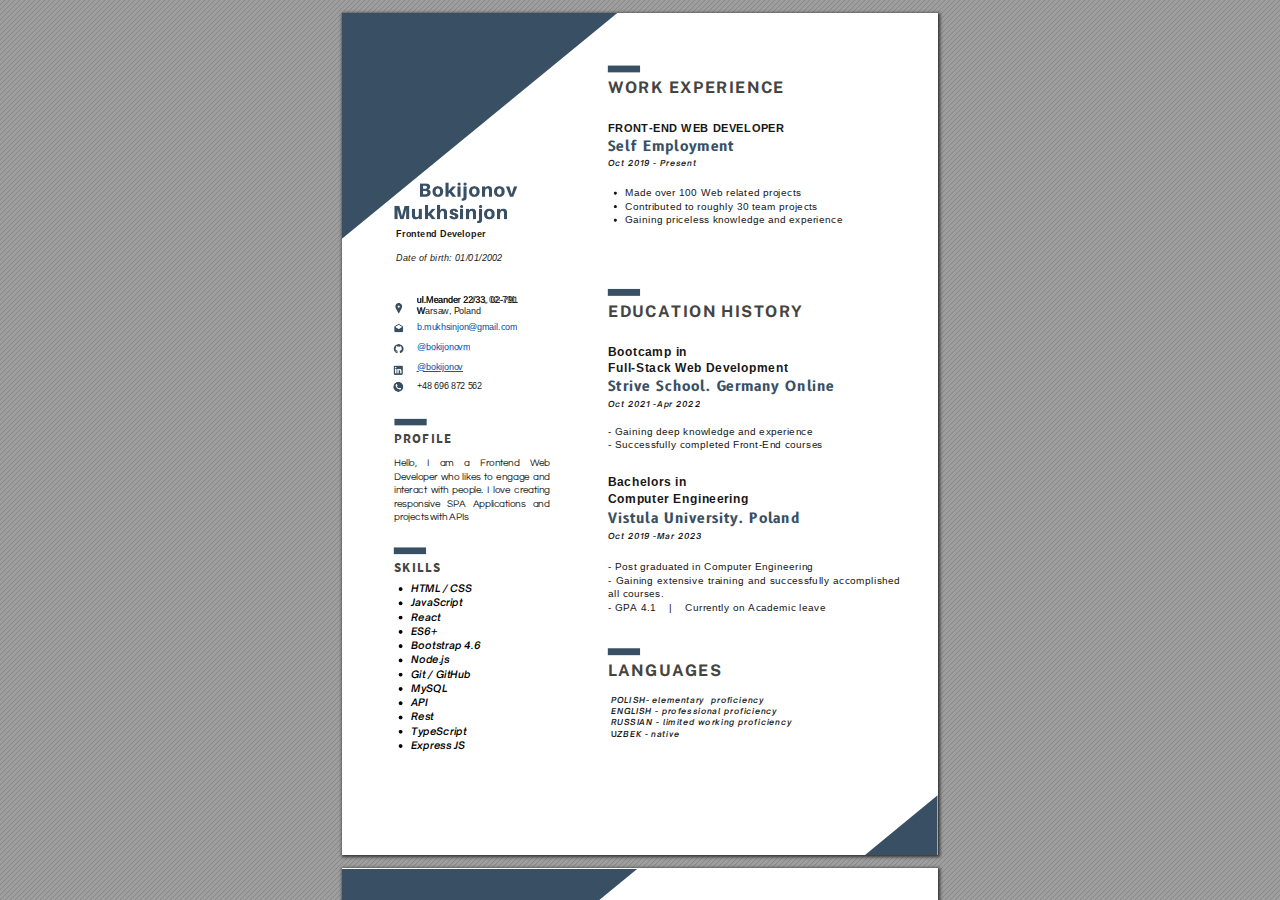
<file: resume.html>
<!DOCTYPE html>
<!-- Created by pdf2htmlEX (https://github.com/pdf2htmlEX/pdf2htmlEX) -->
<html xmlns="http://www.w3.org/1999/xhtml">
<head>
<meta charset="utf-8"/>
<meta name="generator" content="pdf2htmlEX"/>
<meta http-equiv="X-UA-Compatible" content="IE=edge,chrome=1"/>
<style type="text/css">
/*! 
 * Base CSS for pdf2htmlEX
 * Copyright 2012,2013 Lu Wang <coolwanglu@gmail.com> 
 * https://github.com/pdf2htmlEX/pdf2htmlEX/blob/master/share/LICENSE
 */#sidebar{position:absolute;top:0;left:0;bottom:0;width:250px;padding:0;margin:0;overflow:auto}#page-container{position:absolute;top:0;left:0;margin:0;padding:0;border:0}@media screen{#sidebar.opened+#page-container{left:250px}#page-container{bottom:0;right:0;overflow:auto}.loading-indicator{display:none}.loading-indicator.active{display:block;position:absolute;width:64px;height:64px;top:50%;left:50%;margin-top:-32px;margin-left:-32px}.loading-indicator img{position:absolute;top:0;left:0;bottom:0;right:0}}@media print{@page{margin:0}html{margin:0}body{margin:0;-webkit-print-color-adjust:exact}#sidebar{display:none}#page-container{width:auto;height:auto;overflow:visible;background-color:transparent}.d{display:none}}.pf{position:relative;background-color:white;overflow:hidden;margin:0;border:0}.pc{position:absolute;border:0;padding:0;margin:0;top:0;left:0;width:100%;height:100%;overflow:hidden;display:block;transform-origin:0 0;-ms-transform-origin:0 0;-webkit-transform-origin:0 0}.pc.opened{display:block}.bf{position:absolute;border:0;margin:0;top:0;bottom:0;width:100%;height:100%;-ms-user-select:none;-moz-user-select:none;-webkit-user-select:none;user-select:none}.bi{position:absolute;border:0;margin:0;-ms-user-select:none;-moz-user-select:none;-webkit-user-select:none;user-select:none}@media print{.pf{margin:0;box-shadow:none;page-break-after:always;page-break-inside:avoid}@-moz-document url-prefix(){.pf{overflow:visible;border:1px solid #fff}.pc{overflow:visible}}}.c{position:absolute;border:0;padding:0;margin:0;overflow:hidden;display:block}.t{position:absolute;white-space:pre;font-size:1px;transform-origin:0 100%;-ms-transform-origin:0 100%;-webkit-transform-origin:0 100%;unicode-bidi:bidi-override;-moz-font-feature-settings:"liga" 0}.t:after{content:''}.t:before{content:'';display:inline-block}.t span{position:relative;unicode-bidi:bidi-override}._{display:inline-block;color:transparent;z-index:-1}::selection{background:rgba(127,255,255,0.4)}::-moz-selection{background:rgba(127,255,255,0.4)}.pi{display:none}.d{position:absolute;transform-origin:0 100%;-ms-transform-origin:0 100%;-webkit-transform-origin:0 100%}.it{border:0;background-color:rgba(255,255,255,0.0)}.ir:hover{cursor:pointer}</style>
<style type="text/css">
/*! 
 * Fancy styles for pdf2htmlEX
 * Copyright 2012,2013 Lu Wang <coolwanglu@gmail.com> 
 * https://github.com/pdf2htmlEX/pdf2htmlEX/blob/master/share/LICENSE
 */@keyframes fadein{from{opacity:0}to{opacity:1}}@-webkit-keyframes fadein{from{opacity:0}to{opacity:1}}@keyframes swing{0{transform:rotate(0)}10%{transform:rotate(0)}90%{transform:rotate(720deg)}100%{transform:rotate(720deg)}}@-webkit-keyframes swing{0{-webkit-transform:rotate(0)}10%{-webkit-transform:rotate(0)}90%{-webkit-transform:rotate(720deg)}100%{-webkit-transform:rotate(720deg)}}@media screen{#sidebar{background-color:#2f3236;background-image:url("[data-uri]")}#outline{font-family:Georgia,Times,"Times New Roman",serif;font-size:13px;margin:2em 1em}#outline ul{padding:0}#outline li{list-style-type:none;margin:1em 0}#outline li>ul{margin-left:1em}#outline a,#outline a:visited,#outline a:hover,#outline a:active{line-height:1.2;color:#e8e8e8;text-overflow:ellipsis;white-space:nowrap;text-decoration:none;display:block;overflow:hidden;outline:0}#outline a:hover{color:#0cf}#page-container{background-color:#9e9e9e;background-image:url("[data-uri]");-webkit-transition:left 500ms;transition:left 500ms}.pf{margin:13px auto;box-shadow:1px 1px 3px 1px #333;border-collapse:separate}.pc.opened{-webkit-animation:fadein 100ms;animation:fadein 100ms}.loading-indicator.active{-webkit-animation:swing 1.5s ease-in-out .01s infinite alternate none;animation:swing 1.5s ease-in-out .01s infinite alternate none}.checked{background:no-repeat url([data-uri])}}</style>
<style type="text/css">
.ff0{font-family:sans-serif;visibility:hidden;}
@font-face{font-family:ff1;src:url('[data-uri]')format("woff");}.ff1{font-family:ff1;line-height:0.678000;font-style:normal;font-weight:normal;visibility:visible;}
@font-face{font-family:ff2;src:url('[data-uri]')format("woff");}.ff2{font-family:ff2;line-height:0.914000;font-style:normal;font-weight:normal;visibility:visible;}
.ff3{font-family:sans-serif;visibility:hidden;}
.ff4{font-family:sans-serif;visibility:hidden;}
@font-face{font-family:ff5;src:url('[data-uri]')format("woff");}.ff5{font-family:ff5;line-height:0.936523;font-style:normal;font-weight:normal;visibility:visible;}
@font-face{font-family:ff6;src:url('[data-uri]')format("woff");}.ff6{font-family:ff6;line-height:0.743000;font-style:normal;font-weight:normal;visibility:visible;}
@font-face{font-family:ff7;src:url('[data-uri]')format("woff");}.ff7{font-family:ff7;line-height:1.066000;font-style:normal;font-weight:normal;visibility:visible;}
@font-face{font-family:ff8;src:url('[data-uri]')format("woff");}.ff8{font-family:ff8;line-height:0.936523;font-style:normal;font-weight:normal;visibility:visible;}
@font-face{font-family:ff9;src:url('[data-uri]')format("woff");}.ff9{font-family:ff9;line-height:0.990000;font-style:normal;font-weight:normal;visibility:visible;}
@font-face{font-family:ffa;src:url('[data-uri]')format("woff");}.ffa{font-family:ffa;line-height:0.776000;font-style:normal;font-weight:normal;visibility:visible;}
@font-face{font-family:ffb;src:url('[data-uri]')format("woff");}.ffb{font-family:ffb;line-height:0.734375;font-style:normal;font-weight:normal;visibility:visible;}
.m0{transform:matrix(0.250000,0.000000,0.000000,0.250000,0,0);-ms-transform:matrix(0.250000,0.000000,0.000000,0.250000,0,0);-webkit-transform:matrix(0.250000,0.000000,0.000000,0.250000,0,0);}
.m1{transform:none;-ms-transform:none;-webkit-transform:none;}
.v0{vertical-align:0.000000px;}
.ls3{letter-spacing:0.000000px;}
.ls2{letter-spacing:1.774696px;}
.ls1{letter-spacing:2.402024px;}
.ls0{letter-spacing:2.814415px;}
.sc_{text-shadow:none;}
.sc0{text-shadow:-0.015em 0 transparent,0 0.015em transparent,0.015em 0 transparent,0 -0.015em  transparent;}
@media screen and (-webkit-min-device-pixel-ratio:0){
.sc_{-webkit-text-stroke:0px transparent;}
.sc0{-webkit-text-stroke:0.015em transparent;text-shadow:none;}
}
.ws5{word-spacing:-36.952418px;}
.ws3{word-spacing:-11.270254px;}
.ws4{word-spacing:-7.061777px;}
.ws1{word-spacing:0.000000px;}
.ws0{word-spacing:5.947231px;}
.ws2{word-spacing:5.950595px;}
._5{margin-left:-2.814412px;}
._0{margin-left:-1.084920px;}
._8{width:1.181027px;}
._6{width:2.814524px;}
._9{width:3.862896px;}
._2{width:4.932552px;}
._7{width:6.276135px;}
._3{width:7.337018px;}
._c{width:10.880211px;}
._a{width:17.545019px;}
._b{width:18.608055px;}
._4{width:20.948434px;}
._1{width:32.555993px;}
.fc5{color:transparent;}
.fc4{color:rgb(0,0,0);}
.fc3{color:rgb(0,74,173);}
.fc2{color:rgb(57,79,99);}
.fc1{color:rgb(23,22,22);}
.fc0{color:rgb(68,68,64);}
.fs7{font-size:32.026867px;}
.fs3{font-size:35.494009px;}
.fs1{font-size:40.023574px;}
.fs9{font-size:41.434759px;}
.fs6{font-size:44.016924px;}
.fs8{font-size:48.040300px;}
.fs0{font-size:50.922715px;}
.fs5{font-size:56.026999px;}
.fsc{font-size:60.020349px;}
.fs4{font-size:62.932789px;}
.fsb{font-size:64.043724px;}
.fs2{font-size:76.063806px;}
.fsa{font-size:112.084030px;}
.fsd{font-size:173.485529px;}
.y0{bottom:-0.500000px;}
.y39{bottom:0.000000px;}
.y30{bottom:106.261442px;}
.y35{bottom:118.841134px;}
.y2f{bottom:120.523406px;}
.y34{bottom:130.183982px;}
.y2e{bottom:134.785370px;}
.y33{bottom:141.526831px;}
.y2d{bottom:149.047334px;}
.y32{bottom:152.869680px;}
.y2c{bottom:163.309298px;}
.y47{bottom:171.359645px;}
.y2b{bottom:177.571262px;}
.y31{bottom:179.298841px;}
.y2a{bottom:191.833225px;}
.y29{bottom:206.095189px;}
.y46{bottom:211.893648px;}
.y28{bottom:220.357153px;}
.y45{bottom:232.160649px;}
.y27{bottom:234.619117px;}
.y1f{bottom:244.498421px;}
.y26{bottom:248.881081px;}
.y44{bottom:252.427650px;}
.y1e{bottom:258.009755px;}
.y25{bottom:263.143045px;}
.y1d{bottom:271.521089px;}
.y43{bottom:272.694652px;}
.y24{bottom:283.685539px;}
.y1c{bottom:285.032424px;}
.y42{bottom:292.961653px;}
.y23{bottom:316.156553px;}
.y22{bottom:332.612387px;}
.y6{bottom:334.569354px;}
.y5{bottom:348.080689px;}
.y21{bottom:352.884742px;}
.y4{bottom:361.592023px;}
.y20{bottom:369.398595px;}
.y3{bottom:375.103357px;}
.y41{bottom:377.560208px;}
.y2{bottom:388.614691px;}
.y17{bottom:407.206884px;}
.y1{bottom:412.014638px;}
.y16{bottom:420.718218px;}
.y1b{bottom:448.724421px;}
.y1a{bottom:464.148469px;}
.y38{bottom:466.494750px;}
.y40{bottom:476.348907px;}
.y19{bottom:483.414053px;}
.yc{bottom:485.128177px;}
.y3f{bottom:496.615908px;}
.y18{bottom:499.927906px;}
.yb{bottom:505.706184px;}
.y3e{bottom:516.882910px;}
.yd{bottom:525.770704px;}
.y15{bottom:538.517983px;}
.ya{bottom:541.333093px;}
.y9{bottom:552.424971px;}
.y3d{bottom:557.416912px;}
.y37{bottom:594.542622px;}
.y36{bottom:618.205294px;}
.y3c{bottom:623.247882px;}
.y12{bottom:632.193629px;}
.y8{bottom:635.950734px;}
.y11{bottom:645.704963px;}
.y7{bottom:658.469624px;}
.y10{bottom:659.216298px;}
.y3b{bottom:662.049889px;}
.y14{bottom:689.916998px;}
.y3a{bottom:695.077595px;}
.yf{bottom:704.665798px;}
.y13{bottom:723.306212px;}
.ye{bottom:762.215933px;}
.ha{height:24.820822px;}
.h5{height:25.719292px;}
.h3{height:28.336691px;}
.h8{height:29.001457px;}
.h9{height:31.895076px;}
.hc{height:32.111938px;}
.h2{height:33.914528px;}
.hb{height:34.810451px;}
.h10{height:42.494407px;}
.h7{height:45.718031px;}
.h6{height:46.129735px;}
.hf{height:60.841538px;}
.h4{height:72.260616px;}
.he{height:106.479828px;}
.h11{height:122.827754px;}
.hd{height:842.249920px;}
.h0{height:842.249979px;}
.h1{height:842.500000px;}
.w0{width:595.500000px;}
.w1{width:596.000000px;}
.x0{left:0.000000px;}
.x1{left:51.457282px;}
.x7{left:53.350102px;}
.xa{left:59.577538px;}
.x6{left:69.061894px;}
.x3{left:74.639762px;}
.x2{left:76.900500px;}
.x8{left:186.285417px;}
.xb{left:244.746138px;}
.x9{left:263.036540px;}
.x4{left:265.849501px;}
.x5{left:282.855955px;}
@media print{
.v0{vertical-align:0.000000pt;}
.ls3{letter-spacing:0.000000pt;}
.ls2{letter-spacing:2.366261pt;}
.ls1{letter-spacing:3.202699pt;}
.ls0{letter-spacing:3.752554pt;}
.ws5{word-spacing:-49.269890pt;}
.ws3{word-spacing:-15.027006pt;}
.ws4{word-spacing:-9.415703pt;}
.ws1{word-spacing:0.000000pt;}
.ws0{word-spacing:7.929641pt;}
.ws2{word-spacing:7.934127pt;}
._5{margin-left:-3.752549pt;}
._0{margin-left:-1.446560pt;}
._8{width:1.574703pt;}
._6{width:3.752699pt;}
._9{width:5.150528pt;}
._2{width:6.576736pt;}
._7{width:8.368180pt;}
._3{width:9.782690pt;}
._c{width:14.506948pt;}
._a{width:23.393358pt;}
._b{width:24.810740pt;}
._4{width:27.931246pt;}
._1{width:43.407991pt;}
.fs7{font-size:42.702489pt;}
.fs3{font-size:47.325345pt;}
.fs1{font-size:53.364766pt;}
.fs9{font-size:55.246345pt;}
.fs6{font-size:58.689232pt;}
.fs8{font-size:64.053733pt;}
.fs0{font-size:67.896953pt;}
.fs5{font-size:74.702666pt;}
.fsc{font-size:80.027132pt;}
.fs4{font-size:83.910386pt;}
.fsb{font-size:85.391632pt;}
.fs2{font-size:101.418409pt;}
.fsa{font-size:149.445373pt;}
.fsd{font-size:231.314038pt;}
.y0{bottom:-0.666667pt;}
.y39{bottom:0.000000pt;}
.y30{bottom:141.681923pt;}
.y35{bottom:158.454845pt;}
.y2f{bottom:160.697874pt;}
.y34{bottom:173.578643pt;}
.y2e{bottom:179.713826pt;}
.y33{bottom:188.702442pt;}
.y2d{bottom:198.729778pt;}
.y32{bottom:203.826240pt;}
.y2c{bottom:217.745730pt;}
.y47{bottom:228.479526pt;}
.y2b{bottom:236.761682pt;}
.y31{bottom:239.065121pt;}
.y2a{bottom:255.777634pt;}
.y29{bottom:274.793586pt;}
.y46{bottom:282.524863pt;}
.y28{bottom:293.809538pt;}
.y45{bottom:309.547532pt;}
.y27{bottom:312.825490pt;}
.y1f{bottom:325.997895pt;}
.y26{bottom:331.841442pt;}
.y44{bottom:336.570200pt;}
.y1e{bottom:344.013007pt;}
.y25{bottom:350.857394pt;}
.y1d{bottom:362.028119pt;}
.y43{bottom:363.592869pt;}
.y24{bottom:378.247386pt;}
.y1c{bottom:380.043232pt;}
.y42{bottom:390.615537pt;}
.y23{bottom:421.542071pt;}
.y22{bottom:443.483183pt;}
.y6{bottom:446.092472pt;}
.y5{bottom:464.107585pt;}
.y21{bottom:470.512989pt;}
.y4{bottom:482.122697pt;}
.y20{bottom:492.531460pt;}
.y3{bottom:500.137809pt;}
.y41{bottom:503.413611pt;}
.y2{bottom:518.152922pt;}
.y17{bottom:542.942512pt;}
.y1{bottom:549.352850pt;}
.y16{bottom:560.957624pt;}
.y1b{bottom:598.299228pt;}
.y1a{bottom:618.864626pt;}
.y38{bottom:621.993000pt;}
.y40{bottom:635.131876pt;}
.y19{bottom:644.552070pt;}
.yc{bottom:646.837569pt;}
.y3f{bottom:662.154544pt;}
.y18{bottom:666.570541pt;}
.yb{bottom:674.274912pt;}
.y3e{bottom:689.177213pt;}
.yd{bottom:701.027605pt;}
.y15{bottom:718.023978pt;}
.ya{bottom:721.777457pt;}
.y9{bottom:736.566628pt;}
.y3d{bottom:743.222550pt;}
.y37{bottom:792.723495pt;}
.y36{bottom:824.273726pt;}
.y3c{bottom:830.997175pt;}
.y12{bottom:842.924839pt;}
.y8{bottom:847.934312pt;}
.y11{bottom:860.939951pt;}
.y7{bottom:877.959499pt;}
.y10{bottom:878.955064pt;}
.y3b{bottom:882.733185pt;}
.y14{bottom:919.889330pt;}
.y3a{bottom:926.770126pt;}
.yf{bottom:939.554398pt;}
.y13{bottom:964.408283pt;}
.ye{bottom:1016.287911pt;}
.ha{height:33.094429pt;}
.h5{height:34.292389pt;}
.h3{height:37.782254pt;}
.h8{height:38.668610pt;}
.h9{height:42.526768pt;}
.hc{height:42.815918pt;}
.h2{height:45.219371pt;}
.hb{height:46.413935pt;}
.h10{height:56.659210pt;}
.h7{height:60.957375pt;}
.h6{height:61.506313pt;}
.hf{height:81.122051pt;}
.h4{height:96.347488pt;}
.he{height:141.973105pt;}
.h11{height:163.770339pt;}
.hd{height:1122.999893pt;}
.h0{height:1122.999972pt;}
.h1{height:1123.333333pt;}
.w0{width:794.000000pt;}
.w1{width:794.666667pt;}
.x0{left:0.000000pt;}
.x1{left:68.609709pt;}
.x7{left:71.133469pt;}
.xa{left:79.436717pt;}
.x6{left:92.082525pt;}
.x3{left:99.519682pt;}
.x2{left:102.534000pt;}
.x8{left:248.380556pt;}
.xb{left:326.328184pt;}
.x9{left:350.715387pt;}
.x4{left:354.466001pt;}
.x5{left:377.141273pt;}
}
</style>
<script>
/*
 Copyright 2012 Mozilla Foundation 
 Copyright 2013 Lu Wang <coolwanglu@gmail.com>
 Apachine License Version 2.0 
*/
(function(){function b(a,b,e,f){var c=(a.className||"").split(/\s+/g);""===c[0]&&c.shift();var d=c.indexOf(b);0>d&&e&&c.push(b);0<=d&&f&&c.splice(d,1);a.className=c.join(" ");return 0<=d}if(!("classList"in document.createElement("div"))){var e={add:function(a){b(this.element,a,!0,!1)},contains:function(a){return b(this.element,a,!1,!1)},remove:function(a){b(this.element,a,!1,!0)},toggle:function(a){b(this.element,a,!0,!0)}};Object.defineProperty(HTMLElement.prototype,"classList",{get:function(){if(this._classList)return this._classList;
var a=Object.create(e,{element:{value:this,writable:!1,enumerable:!0}});Object.defineProperty(this,"_classList",{value:a,writable:!1,enumerable:!1});return a},enumerable:!0})}})();
</script>
<script>
(function(){/*
 pdf2htmlEX.js: Core UI functions for pdf2htmlEX 
 Copyright 2012,2013 Lu Wang <coolwanglu@gmail.com> and other contributors 
 https://github.com/pdf2htmlEX/pdf2htmlEX/blob/master/share/LICENSE 
*/
var pdf2htmlEX=window.pdf2htmlEX=window.pdf2htmlEX||{},CSS_CLASS_NAMES={page_frame:"pf",page_content_box:"pc",page_data:"pi",background_image:"bi",link:"l",input_radio:"ir",__dummy__:"no comma"},DEFAULT_CONFIG={container_id:"page-container",sidebar_id:"sidebar",outline_id:"outline",loading_indicator_cls:"loading-indicator",preload_pages:3,render_timeout:100,scale_step:0.9,key_handler:!0,hashchange_handler:!0,view_history_handler:!0,__dummy__:"no comma"},EPS=1E-6;
function invert(a){var b=a[0]*a[3]-a[1]*a[2];return[a[3]/b,-a[1]/b,-a[2]/b,a[0]/b,(a[2]*a[5]-a[3]*a[4])/b,(a[1]*a[4]-a[0]*a[5])/b]}function transform(a,b){return[a[0]*b[0]+a[2]*b[1]+a[4],a[1]*b[0]+a[3]*b[1]+a[5]]}function get_page_number(a){return parseInt(a.getAttribute("data-page-no"),16)}function disable_dragstart(a){for(var b=0,c=a.length;b<c;++b)a[b].addEventListener("dragstart",function(){return!1},!1)}
function clone_and_extend_objs(a){for(var b={},c=0,e=arguments.length;c<e;++c){var h=arguments[c],d;for(d in h)h.hasOwnProperty(d)&&(b[d]=h[d])}return b}
function Page(a){if(a){this.shown=this.loaded=!1;this.page=a;this.num=get_page_number(a);this.original_height=a.clientHeight;this.original_width=a.clientWidth;var b=a.getElementsByClassName(CSS_CLASS_NAMES.page_content_box)[0];b&&(this.content_box=b,this.original_scale=this.cur_scale=this.original_height/b.clientHeight,this.page_data=JSON.parse(a.getElementsByClassName(CSS_CLASS_NAMES.page_data)[0].getAttribute("data-data")),this.ctm=this.page_data.ctm,this.ictm=invert(this.ctm),this.loaded=!0)}}
Page.prototype={hide:function(){this.loaded&&this.shown&&(this.content_box.classList.remove("opened"),this.shown=!1)},show:function(){this.loaded&&!this.shown&&(this.content_box.classList.add("opened"),this.shown=!0)},rescale:function(a){this.cur_scale=0===a?this.original_scale:a;this.loaded&&(a=this.content_box.style,a.msTransform=a.webkitTransform=a.transform="scale("+this.cur_scale.toFixed(3)+")");a=this.page.style;a.height=this.original_height*this.cur_scale+"px";a.width=this.original_width*this.cur_scale+
"px"},view_position:function(){var a=this.page,b=a.parentNode;return[b.scrollLeft-a.offsetLeft-a.clientLeft,b.scrollTop-a.offsetTop-a.clientTop]},height:function(){return this.page.clientHeight},width:function(){return this.page.clientWidth}};function Viewer(a){this.config=clone_and_extend_objs(DEFAULT_CONFIG,0<arguments.length?a:{});this.pages_loading=[];this.init_before_loading_content();var b=this;document.addEventListener("DOMContentLoaded",function(){b.init_after_loading_content()},!1)}
Viewer.prototype={scale:1,cur_page_idx:0,first_page_idx:0,init_before_loading_content:function(){this.pre_hide_pages()},initialize_radio_button:function(){for(var a=document.getElementsByClassName(CSS_CLASS_NAMES.input_radio),b=0;b<a.length;b++)a[b].addEventListener("click",function(){this.classList.toggle("checked")})},init_after_loading_content:function(){this.sidebar=document.getElementById(this.config.sidebar_id);this.outline=document.getElementById(this.config.outline_id);this.container=document.getElementById(this.config.container_id);
this.loading_indicator=document.getElementsByClassName(this.config.loading_indicator_cls)[0];for(var a=!0,b=this.outline.childNodes,c=0,e=b.length;c<e;++c)if("ul"===b[c].nodeName.toLowerCase()){a=!1;break}a||this.sidebar.classList.add("opened");this.find_pages();if(0!=this.pages.length){disable_dragstart(document.getElementsByClassName(CSS_CLASS_NAMES.background_image));this.config.key_handler&&this.register_key_handler();var h=this;this.config.hashchange_handler&&window.addEventListener("hashchange",
function(a){h.navigate_to_dest(document.location.hash.substring(1))},!1);this.config.view_history_handler&&window.addEventListener("popstate",function(a){a.state&&h.navigate_to_dest(a.state)},!1);this.container.addEventListener("scroll",function(){h.update_page_idx();h.schedule_render(!0)},!1);[this.container,this.outline].forEach(function(a){a.addEventListener("click",h.link_handler.bind(h),!1)});this.initialize_radio_button();this.render()}},find_pages:function(){for(var a=[],b={},c=this.container.childNodes,
e=0,h=c.length;e<h;++e){var d=c[e];d.nodeType===Node.ELEMENT_NODE&&d.classList.contains(CSS_CLASS_NAMES.page_frame)&&(d=new Page(d),a.push(d),b[d.num]=a.length-1)}this.pages=a;this.page_map=b},load_page:function(a,b,c){var e=this.pages;if(!(a>=e.length||(e=e[a],e.loaded||this.pages_loading[a]))){var e=e.page,h=e.getAttribute("data-page-url");if(h){this.pages_loading[a]=!0;var d=e.getElementsByClassName(this.config.loading_indicator_cls)[0];"undefined"===typeof d&&(d=this.loading_indicator.cloneNode(!0),
d.classList.add("active"),e.appendChild(d));var f=this,g=new XMLHttpRequest;g.open("GET",h,!0);g.onload=function(){if(200===g.status||0===g.status){var b=document.createElement("div");b.innerHTML=g.responseText;for(var d=null,b=b.childNodes,e=0,h=b.length;e<h;++e){var p=b[e];if(p.nodeType===Node.ELEMENT_NODE&&p.classList.contains(CSS_CLASS_NAMES.page_frame)){d=p;break}}b=f.pages[a];f.container.replaceChild(d,b.page);b=new Page(d);f.pages[a]=b;b.hide();b.rescale(f.scale);disable_dragstart(d.getElementsByClassName(CSS_CLASS_NAMES.background_image));
f.schedule_render(!1);c&&c(b)}delete f.pages_loading[a]};g.send(null)}void 0===b&&(b=this.config.preload_pages);0<--b&&(f=this,setTimeout(function(){f.load_page(a+1,b)},0))}},pre_hide_pages:function(){var a="@media screen{."+CSS_CLASS_NAMES.page_content_box+"{display:none;}}",b=document.createElement("style");b.styleSheet?b.styleSheet.cssText=a:b.appendChild(document.createTextNode(a));document.head.appendChild(b)},render:function(){for(var a=this.container,b=a.scrollTop,c=a.clientHeight,a=b-c,b=
b+c+c,c=this.pages,e=0,h=c.length;e<h;++e){var d=c[e],f=d.page,g=f.offsetTop+f.clientTop,f=g+f.clientHeight;g<=b&&f>=a?d.loaded?d.show():this.load_page(e):d.hide()}},update_page_idx:function(){var a=this.pages,b=a.length;if(!(2>b)){for(var c=this.container,e=c.scrollTop,c=e+c.clientHeight,h=-1,d=b,f=d-h;1<f;){var g=h+Math.floor(f/2),f=a[g].page;f.offsetTop+f.clientTop+f.clientHeight>=e?d=g:h=g;f=d-h}this.first_page_idx=d;for(var g=h=this.cur_page_idx,k=0;d<b;++d){var f=a[d].page,l=f.offsetTop+f.clientTop,
f=f.clientHeight;if(l>c)break;f=(Math.min(c,l+f)-Math.max(e,l))/f;if(d===h&&Math.abs(f-1)<=EPS){g=h;break}f>k&&(k=f,g=d)}this.cur_page_idx=g}},schedule_render:function(a){if(void 0!==this.render_timer){if(!a)return;clearTimeout(this.render_timer)}var b=this;this.render_timer=setTimeout(function(){delete b.render_timer;b.render()},this.config.render_timeout)},register_key_handler:function(){var a=this;window.addEventListener("DOMMouseScroll",function(b){if(b.ctrlKey){b.preventDefault();var c=a.container,
e=c.getBoundingClientRect(),c=[b.clientX-e.left-c.clientLeft,b.clientY-e.top-c.clientTop];a.rescale(Math.pow(a.config.scale_step,b.detail),!0,c)}},!1);window.addEventListener("keydown",function(b){var c=!1,e=b.ctrlKey||b.metaKey,h=b.altKey;switch(b.keyCode){case 61:case 107:case 187:e&&(a.rescale(1/a.config.scale_step,!0),c=!0);break;case 173:case 109:case 189:e&&(a.rescale(a.config.scale_step,!0),c=!0);break;case 48:e&&(a.rescale(0,!1),c=!0);break;case 33:h?a.scroll_to(a.cur_page_idx-1):a.container.scrollTop-=
a.container.clientHeight;c=!0;break;case 34:h?a.scroll_to(a.cur_page_idx+1):a.container.scrollTop+=a.container.clientHeight;c=!0;break;case 35:a.container.scrollTop=a.container.scrollHeight;c=!0;break;case 36:a.container.scrollTop=0,c=!0}c&&b.preventDefault()},!1)},rescale:function(a,b,c){var e=this.scale;this.scale=a=0===a?1:b?e*a:a;c||(c=[0,0]);b=this.container;c[0]+=b.scrollLeft;c[1]+=b.scrollTop;for(var h=this.pages,d=h.length,f=this.first_page_idx;f<d;++f){var g=h[f].page;if(g.offsetTop+g.clientTop>=
c[1])break}g=f-1;0>g&&(g=0);var g=h[g].page,k=g.clientWidth,f=g.clientHeight,l=g.offsetLeft+g.clientLeft,m=c[0]-l;0>m?m=0:m>k&&(m=k);k=g.offsetTop+g.clientTop;c=c[1]-k;0>c?c=0:c>f&&(c=f);for(f=0;f<d;++f)h[f].rescale(a);b.scrollLeft+=m/e*a+g.offsetLeft+g.clientLeft-m-l;b.scrollTop+=c/e*a+g.offsetTop+g.clientTop-c-k;this.schedule_render(!0)},fit_width:function(){var a=this.cur_page_idx;this.rescale(this.container.clientWidth/this.pages[a].width(),!0);this.scroll_to(a)},fit_height:function(){var a=this.cur_page_idx;
this.rescale(this.container.clientHeight/this.pages[a].height(),!0);this.scroll_to(a)},get_containing_page:function(a){for(;a;){if(a.nodeType===Node.ELEMENT_NODE&&a.classList.contains(CSS_CLASS_NAMES.page_frame)){a=get_page_number(a);var b=this.page_map;return a in b?this.pages[b[a]]:null}a=a.parentNode}return null},link_handler:function(a){var b=a.target,c=b.getAttribute("data-dest-detail");if(c){if(this.config.view_history_handler)try{var e=this.get_current_view_hash();window.history.replaceState(e,
"","#"+e);window.history.pushState(c,"","#"+c)}catch(h){}this.navigate_to_dest(c,this.get_containing_page(b));a.preventDefault()}},navigate_to_dest:function(a,b){try{var c=JSON.parse(a)}catch(e){return}if(c instanceof Array){var h=c[0],d=this.page_map;if(h in d){for(var f=d[h],h=this.pages[f],d=2,g=c.length;d<g;++d){var k=c[d];if(null!==k&&"number"!==typeof k)return}for(;6>c.length;)c.push(null);var g=b||this.pages[this.cur_page_idx],d=g.view_position(),d=transform(g.ictm,[d[0],g.height()-d[1]]),
g=this.scale,l=[0,0],m=!0,k=!1,n=this.scale;switch(c[1]){case "XYZ":l=[null===c[2]?d[0]:c[2]*n,null===c[3]?d[1]:c[3]*n];g=c[4];if(null===g||0===g)g=this.scale;k=!0;break;case "Fit":case "FitB":l=[0,0];k=!0;break;case "FitH":case "FitBH":l=[0,null===c[2]?d[1]:c[2]*n];k=!0;break;case "FitV":case "FitBV":l=[null===c[2]?d[0]:c[2]*n,0];k=!0;break;case "FitR":l=[c[2]*n,c[5]*n],m=!1,k=!0}if(k){this.rescale(g,!1);var p=this,c=function(a){l=transform(a.ctm,l);m&&(l[1]=a.height()-l[1]);p.scroll_to(f,l)};h.loaded?
c(h):(this.load_page(f,void 0,c),this.scroll_to(f))}}}},scroll_to:function(a,b){var c=this.pages;if(!(0>a||a>=c.length)){c=c[a].view_position();void 0===b&&(b=[0,0]);var e=this.container;e.scrollLeft+=b[0]-c[0];e.scrollTop+=b[1]-c[1]}},get_current_view_hash:function(){var a=[],b=this.pages[this.cur_page_idx];a.push(b.num);a.push("XYZ");var c=b.view_position(),c=transform(b.ictm,[c[0],b.height()-c[1]]);a.push(c[0]/this.scale);a.push(c[1]/this.scale);a.push(this.scale);return JSON.stringify(a)}};
pdf2htmlEX.Viewer=Viewer;})();
</script>
<script>
try{
pdf2htmlEX.defaultViewer = new pdf2htmlEX.Viewer({});
}catch(e){}
</script>
<title></title>
</head>
<body>
<div id="sidebar">
<div id="outline">
</div>
</div>
<div id="page-container">
<div id="pf1" class="pf w0 h0" data-page-no="1"><div class="pc pc1 w0 h0"><img class="bi x0 y0 w1 h1" alt="" src="[data-uri]"/><div class="t m0 x1 h2 y1 ff1 fs0 fc0 sc0 ls3 ws0">P<span class="_"> </span>R<span class="_"> </span>O<span class="_"> </span>F<span class="_"> </span>I<span class="_"> </span>L<span class="_"> </span>E</div><div class="t m0 x1 h3 y2 ff2 fs1 fc1 sc0 ls3 ws1">H<span class="_ _0"></span>e<span class="_ _0"></span>l<span class="_ _0"></span>l<span class="_ _0"></span>o<span class="_ _0"></span>,<span class="_ _0"></span> <span class="_ _1"> </span>I<span class="_ _0"></span> <span class="_ _1"> </span>a<span class="_ _0"></span>m<span class="_ _0"></span> <span class="_ _1"> </span>a<span class="_ _0"></span> <span class="_ _1"> </span>F<span class="_ _0"></span>r<span class="_ _0"></span>o<span class="_ _0"></span>n<span class="_ _0"></span>t<span class="_ _0"></span>e<span class="_ _0"></span>n<span class="_ _0"></span>d<span class="_ _0"></span> <span class="_ _1"> </span>W<span class="_ _0"></span>e<span class="_ _0"></span>b</div><div class="t m0 x1 h3 y3 ff2 fs1 fc1 sc0 ls3 ws1">D<span class="_ _0"></span>e<span class="_ _0"></span>v<span class="_ _0"></span>e<span class="_ _0"></span>l<span class="_ _0"></span>o<span class="_ _0"></span>p<span class="_ _0"></span>e<span class="_ _0"></span>r<span class="_ _0"></span> <span class="_ _2"> </span>w<span class="_ _0"></span>h<span class="_ _0"></span>o<span class="_ _0"></span> <span class="_ _2"> </span>l<span class="_ _0"></span>i<span class="_ _0"></span>k<span class="_ _0"></span>e<span class="_ _0"></span>s<span class="_ _0"></span> <span class="_ _2"> </span>to<span class="_ _0"></span> <span class="_ _2"> </span>en<span class="_ _0"></span>g<span class="_ _0"></span>a<span class="_ _0"></span>g<span class="_ _0"></span>e<span class="_ _0"></span> <span class="_ _2"> </span>an<span class="_ _0"></span>d</div><div class="t m0 x1 h3 y4 ff2 fs1 fc1 sc0 ls3 ws1">i<span class="_ _0"></span>n<span class="_ _0"></span>t<span class="_ _0"></span>e<span class="_ _0"></span>r<span class="_ _0"></span>a<span class="_ _0"></span>c<span class="_ _0"></span>t<span class="_ _0"></span> <span class="_ _3"> </span>w<span class="_ _0"></span>i<span class="_ _0"></span>t<span class="_ _0"></span>h<span class="_ _0"></span> <span class="_ _3"> </span>p<span class="_ _0"></span>e<span class="_ _0"></span>o<span class="_ _0"></span>p<span class="_ _0"></span>l<span class="_ _0"></span>e<span class="_ _0"></span>.<span class="_ _0"></span> <span class="_ _3"> </span>I<span class="_ _0"></span> <span class="_ _3"> </span>l<span class="_ _0"></span>o<span class="_ _0"></span>v<span class="_ _0"></span>e<span class="_ _0"></span> <span class="_ _3"> </span>c<span class="_ _0"></span>r<span class="_ _0"></span>e<span class="_ _0"></span>a<span class="_ _0"></span>t<span class="_ _0"></span>i<span class="_ _0"></span>n<span class="_ _0"></span>g</div><div class="t m0 x1 h3 y5 ff2 fs1 fc1 sc0 ls3 ws1">r<span class="_ _0"></span>e<span class="_ _0"></span>s<span class="_ _0"></span>p<span class="_ _0"></span>o<span class="_ _0"></span>n<span class="_ _0"></span>s<span class="_ _0"></span>i<span class="_ _0"></span>v<span class="_ _0"></span>e<span class="_ _0"></span> <span class="_ _4"> </span>S<span class="_ _0"></span>P<span class="_ _0"></span>A<span class="_ _0"></span> <span class="_ _4"> </span>A<span class="_ _0"></span>p<span class="_ _0"></span>p<span class="_ _0"></span>l<span class="_ _0"></span>i<span class="_ _0"></span>c<span class="_ _0"></span>a<span class="_ _0"></span>t<span class="_ _0"></span>i<span class="_ _0"></span>o<span class="_ _0"></span>n<span class="_ _0"></span>s<span class="_ _0"></span> <span class="_ _4"> </span>a<span class="_ _0"></span>n<span class="_ _0"></span>d</div><div class="t m0 x1 h3 y6 ff2 fs1 fc1 sc0 ls3 ws1">p<span class="_ _0"></span>r<span class="_ _0"></span>o<span class="_ _0"></span>j<span class="_ _0"></span>e<span class="_ _0"></span>c<span class="_ _0"></span>t<span class="_ _0"></span>s<span class="_ _0"></span> <span class="_ _0"></span>w<span class="_ _0"></span>i<span class="_ _0"></span>t<span class="_ _0"></span>h<span class="_ _0"></span> <span class="_ _0"></span>A<span class="_ _0"></span>P<span class="_ _0"></span>I<span class="_ _0"></span>s</div><div class="t m0 x1 h4 y7 ff3 fs2 fc2 sc0 ls0 ws1"><span class="fc5 sc0">     </span><span class="fc5 sc0"> </span><span class="_ _5"></span></div><div class="t m0 x2 h4 y7 ff4 fs2 fc2 sc0 ls3 ws1"><span class="fc5 sc0">B</span><span class="_ _6"></span><span class="fc5 sc0">o</span><span class="_ _6"></span><span class="fc5 sc0">k</span><span class="_ _6"></span><span class="fc5 sc0">i</span><span class="_ _6"></span><span class="fc5 sc0">j</span><span class="_ _6"></span><span class="fc5 sc0">o</span><span class="_ _6"></span><span class="fc5 sc0">n</span><span class="_ _6"></span><span class="fc5 sc0">o</span><span class="_ _6"></span><span class="fc5 sc0">v</span></div><div class="t m0 x1 h4 y8 ff4 fs2 fc2 sc0 ls3 ws1"><span class="fc5 sc0">M</span><span class="_ _6"></span><span class="fc5 sc0">u</span><span class="_ _6"></span><span class="fc5 sc0">k</span><span class="_ _6"></span><span class="fc5 sc0">h</span><span class="_ _6"></span><span class="fc5 sc0">s</span><span class="_ _6"></span><span class="fc5 sc0">i</span><span class="_ _6"></span><span class="fc5 sc0">n</span><span class="_ _6"></span><span class="fc5 sc0">j</span><span class="_ _6"></span><span class="fc5 sc0">o</span><span class="_ _6"></span><span class="fc5 sc0">n</span></div><div class="t m0 x3 h5 y9 ff5 fs3 fc1 sc0 ls3 ws1">ul.Meander 22/33, 02-791</div><div class="t m0 x3 h5 ya ff5 fs3 fc1 sc0 ls3 ws1">Warsaw, Poland</div><div class="t m0 x3 h5 yb ff5 fs3 fc3 sc0 ls3">@bokijonovm</div><div class="t m0 x3 h5 yc ff5 fs3 fc3 sc0 ls3">@bokijonov</div><div class="t m0 x3 h5 yd ff5 fs3 fc3 sc0 ls3">b.mukhsinjon@gmail.com</div><div class="t m0 x4 h6 ye ff6 fs4 fc0 sc0 ls3 ws1">W<span class="_ _7"> </span>O<span class="_ _7"> </span>R<span class="_ _7"> </span>K<span class="_ _7"> </span> <span class="_ _7"> </span>E<span class="_ _7"> </span>X<span class="_ _7"> </span>P<span class="_ _7"> </span>E<span class="_ _7"> </span>R<span class="_ _7"> </span>I<span class="_ _7"> </span>E<span class="_ _7"> </span>N<span class="_ _7"> </span>C<span class="_ _7"> </span>E</div><div class="t m0 x4 h7 yf ff7 fs5 fc2 sc0 ls3 ws1">S<span class="_ _6"></span>e<span class="_ _6"></span>l<span class="_ _6"></span>f<span class="_ _6"></span> <span class="_ _6"></span>E<span class="_ _6"></span>m<span class="_ _6"></span>p<span class="_ _6"></span>l<span class="_ _6"></span>o<span class="_ _6"></span>y<span class="_ _6"></span>m<span class="_ _6"></span>e<span class="_ _6"></span>n<span class="_ _6"></span>t</div><div class="t m0 x5 h8 y10 ff5 fs1 fc1 sc0 ls3 ws1">M<span class="_ _6"></span>a<span class="_ _8"></span>d<span class="_ _8"></span>e<span class="_ _6"></span> <span class="_ _8"></span>o<span class="_ _6"></span>v<span class="_ _8"></span>e<span class="_ _6"></span>r<span class="_ _8"></span> <span class="_ _6"></span>1<span class="_ _8"></span>0<span class="_ _6"></span>0<span class="_ _8"></span> <span class="_ _6"></span>W<span class="_ _8"></span>e<span class="_ _6"></span>b<span class="_ _8"></span> <span class="_ _6"></span>r<span class="_ _8"></span>e<span class="_ _6"></span>l<span class="_ _8"></span>a<span class="_ _6"></span>t<span class="_ _8"></span>e<span class="_ _6"></span>d<span class="_ _8"></span> <span class="_ _6"></span>p<span class="_ _8"></span>r<span class="_ _6"></span>o<span class="_ _8"></span>j<span class="_ _6"></span>e<span class="_ _8"></span>c<span class="_ _6"></span>t<span class="_ _8"></span>s</div><div class="t m0 x5 h8 y11 ff5 fs1 fc1 sc0 ls3 ws1">C<span class="_ _8"></span>o<span class="_ _6"></span>n<span class="_ _8"></span>t<span class="_ _6"></span>r<span class="_ _8"></span>i<span class="_ _6"></span>b<span class="_ _8"></span>u<span class="_ _6"></span>t<span class="_ _8"></span>e<span class="_ _6"></span>d<span class="_ _8"></span> <span class="_ _6"></span>t<span class="_ _8"></span>o<span class="_ _6"></span> <span class="_ _8"></span>r<span class="_ _6"></span>o<span class="_ _8"></span>u<span class="_ _6"></span>g<span class="_ _8"></span>h<span class="_ _6"></span>l<span class="_ _8"></span>y<span class="_ _6"></span> <span class="_ _8"></span>3<span class="_ _6"></span>0<span class="_ _8"></span> <span class="_ _6"></span>t<span class="_ _8"></span>e<span class="_ _6"></span>a<span class="_ _8"></span>m<span class="_ _6"></span> <span class="_ _8"></span>p<span class="_ _6"></span>r<span class="_ _8"></span>o<span class="_ _6"></span>j<span class="_ _8"></span>e<span class="_ _6"></span>c<span class="_ _8"></span>t<span class="_ _6"></span>s</div><div class="t m0 x5 h8 y12 ff5 fs1 fc1 sc0 ls3 ws1">G<span class="_ _8"></span>a<span class="_ _6"></span>i<span class="_ _8"></span>n<span class="_ _6"></span>i<span class="_ _8"></span>n<span class="_ _6"></span>g<span class="_ _8"></span> <span class="_ _6"></span>p<span class="_ _8"></span>r<span class="_ _6"></span>i<span class="_ _8"></span>c<span class="_ _6"></span>e<span class="_ _8"></span>l<span class="_ _6"></span>e<span class="_ _8"></span>s<span class="_ _6"></span>s<span class="_ _8"></span> <span class="_ _6"></span>k<span class="_ _8"></span>n<span class="_ _6"></span>o<span class="_ _8"></span>w<span class="_ _6"></span>l<span class="_ _8"></span>e<span class="_ _6"></span>d<span class="_ _8"></span>g<span class="_ _6"></span>e<span class="_ _8"></span> <span class="_ _6"></span>a<span class="_ _8"></span>n<span class="_ _6"></span>d<span class="_ _8"></span> <span class="_ _6"></span>e<span class="_ _8"></span>x<span class="_ _6"></span>p<span class="_ _8"></span>e<span class="_ _6"></span>r<span class="_ _8"></span>i<span class="_ _6"></span>e<span class="_ _8"></span>n<span class="_ _6"></span>c<span class="_ _8"></span>e</div><div class="t m0 x4 h9 y13 ff8 fs6 fc1 sc0 ls3 ws1">F<span class="_ _6"></span>R<span class="_ _8"></span>O<span class="_ _6"></span>N<span class="_ _8"></span>T<span class="_ _6"></span>-<span class="_ _6"></span>E<span class="_ _8"></span>N<span class="_ _6"></span>D<span class="_ _8"></span> <span class="_ _6"></span>W<span class="_ _6"></span>E<span class="_ _8"></span>B<span class="_ _6"></span> <span class="_ _6"></span>D<span class="_ _8"></span>E<span class="_ _6"></span>V<span class="_ _8"></span>E<span class="_ _6"></span>L<span class="_ _6"></span>O<span class="_ _8"></span>P<span class="_ _6"></span>E<span class="_ _6"></span>R</div><div class="t m0 x4 ha y14 ff9 fs7 fc1 sc0 ls3 ws1">O<span class="_ _6"></span>c<span class="_ _6"></span>t<span class="_ _2"> </span> <span class="_ _6"></span>2<span class="_ _6"></span>0<span class="_ _6"></span>1<span class="_ _9"></span>9<span class="_ _6"></span> <span class="_ _6"></span>-<span class="_ _9"> </span> <span class="_ _6"></span>P<span class="_ _9"> </span>r<span class="_ _6"></span>e<span class="_ _9"></span>s<span class="_ _6"></span>e<span class="_ _6"></span>n<span class="_ _9"> </span>t</div><div class="t m0 x4 h6 y15 ff6 fs4 fc0 sc0 ls3 ws1">E<span class="_ _7"> </span>D<span class="_ _7"> </span>U<span class="_ _7"> </span>C<span class="_ _7"> </span>A<span class="_ _7"> </span>T<span class="_ _7"> </span>I<span class="_ _7"> </span>O<span class="_ _7"> </span>N<span class="_ _7"> </span> <span class="_ _7"> </span>H<span class="_ _7"> </span>I<span class="_ _7"> </span>S<span class="_ _7"> </span>T<span class="_ _7"> </span>O<span class="_ _7"> </span>R<span class="_ _7"> </span>Y</div><div class="t m0 x4 h8 y16 ff5 fs1 fc1 sc0 ls3 ws1">-<span class="_ _8"></span> <span class="_ _6"></span>G<span class="_ _8"></span>a<span class="_ _6"></span>i<span class="_ _8"></span>n<span class="_ _6"></span>i<span class="_ _8"></span>n<span class="_ _6"></span>g<span class="_ _8"></span> <span class="_ _6"></span>d<span class="_ _8"></span>e<span class="_ _6"></span>e<span class="_ _8"></span>p<span class="_ _6"></span> <span class="_ _8"></span>k<span class="_ _6"></span>n<span class="_ _8"></span>o<span class="_ _6"></span>w<span class="_ _8"></span>l<span class="_ _6"></span>e<span class="_ _8"></span>d<span class="_ _6"></span>g<span class="_ _8"></span>e<span class="_ _6"></span> <span class="_ _8"></span>a<span class="_ _6"></span>n<span class="_ _8"></span>d<span class="_ _6"></span> <span class="_ _8"></span>e<span class="_ _6"></span>x<span class="_ _8"></span>p<span class="_ _6"></span>e<span class="_ _8"></span>r<span class="_ _6"></span>i<span class="_ _8"></span>e<span class="_ _6"></span>n<span class="_ _8"></span>c<span class="_ _6"></span>e</div><div class="t m0 x4 h8 y17 ff5 fs1 fc1 sc0 ls3 ws1">-<span class="_ _8"></span> <span class="_ _6"></span>S<span class="_ _8"></span>u<span class="_ _6"></span>c<span class="_ _8"></span>c<span class="_ _6"></span>e<span class="_ _8"></span>s<span class="_ _6"></span>s<span class="_ _8"></span>f<span class="_ _6"></span>u<span class="_ _8"></span>l<span class="_ _6"></span>l<span class="_ _8"></span>y<span class="_ _6"></span> <span class="_ _8"></span>c<span class="_ _6"></span>o<span class="_ _8"></span>m<span class="_ _6"></span>p<span class="_ _8"></span>l<span class="_ _6"></span>e<span class="_ _8"></span>t<span class="_ _6"></span>e<span class="_ _8"></span>d<span class="_ _6"></span> <span class="_ _8"></span>F<span class="_ _6"></span>r<span class="_ _8"></span>o<span class="_ _6"></span>n<span class="_ _8"></span>t<span class="_ _6"></span>-<span class="_ _8"></span>E<span class="_ _6"></span>n<span class="_ _8"></span>d<span class="_ _6"></span> <span class="_ _8"></span>c<span class="_ _6"></span>o<span class="_ _8"></span>u<span class="_ _6"></span>r<span class="_ _8"></span>s<span class="_ _6"></span>e<span class="_ _8"></span>s</div><div class="t m0 x4 hb y18 ff8 fs8 fc1 sc0 ls3 ws1">B<span class="_ _6"></span>o<span class="_ _8"></span>o<span class="_ _6"></span>t<span class="_ _6"></span>c<span class="_ _6"></span>a<span class="_ _8"></span>m<span class="_ _6"></span>p<span class="_ _6"></span> <span class="_ _6"></span>i<span class="_ _8"></span>n<span class="_ _6"></span> </div><div class="t m0 x4 hb y19 ff8 fs8 fc1 sc0 ls1 ws1">Full-Stack Web Development<span class="_ _5"></span></div><div class="t m0 x4 h7 y1a ff7 fs5 fc2 sc0 ls3 ws1">S<span class="_ _6"></span>t<span class="_ _6"></span>r<span class="_ _6"></span>i<span class="_ _6"></span>v<span class="_ _6"></span>e<span class="_ _6"></span> <span class="_ _6"></span>S<span class="_ _6"></span>c<span class="_ _6"></span>h<span class="_ _6"></span>o<span class="_ _6"></span>o<span class="_ _6"></span>l<span class="_ _6"></span>.<span class="_ _6"></span> <span class="_ _6"></span>G<span class="_ _6"></span>e<span class="_ _6"></span>r<span class="_ _6"></span>m<span class="_ _6"></span>a<span class="_ _6"></span>n<span class="_ _6"></span>y<span class="_ _6"></span> <span class="_ _6"></span>O<span class="_ _6"></span>n<span class="_ _6"></span>l<span class="_ _6"></span>i<span class="_ _6"></span>n<span class="_ _6"></span>e</div><div class="t m0 x4 ha y1b ff9 fs7 fc1 sc0 ls3 ws1">O<span class="_ _6"></span>c<span class="_ _6"></span>t<span class="_ _9"> </span> <span class="_ _6"></span>2<span class="_ _9"> </span>0<span class="_ _6"></span>2<span class="_ _9"></span>1<span class="_ _6"></span> <span class="_ _6"></span>-<span class="_ _9"> </span>A<span class="_ _6"></span>p<span class="_ _9"> </span>r<span class="_ _6"></span> <span class="_ _9"></span>2<span class="_ _6"></span>0<span class="_ _6"></span>2<span class="_ _9"> </span>2</div><div class="t m0 x4 h8 y1c ff5 fs1 fc1 sc0 ls3 ws1">-<span class="_ _8"></span> <span class="_ _6"></span>P<span class="_ _8"></span>o<span class="_ _6"></span>s<span class="_ _8"></span>t<span class="_ _6"></span> <span class="_ _8"></span>g<span class="_ _6"></span>r<span class="_ _8"></span>a<span class="_ _6"></span>d<span class="_ _8"></span>u<span class="_ _6"></span>a<span class="_ _8"></span>t<span class="_ _6"></span>e<span class="_ _8"></span>d<span class="_ _6"></span> <span class="_ _8"></span>i<span class="_ _6"></span>n<span class="_ _8"></span> <span class="_ _6"></span>C<span class="_ _8"></span>o<span class="_ _6"></span>m<span class="_ _8"></span>p<span class="_ _6"></span>u<span class="_ _8"></span>t<span class="_ _6"></span>e<span class="_ _8"></span>r<span class="_ _6"></span> <span class="_ _8"></span>E<span class="_ _6"></span>n<span class="_ _8"></span>g<span class="_ _6"></span>i<span class="_ _8"></span>n<span class="_ _6"></span>e<span class="_ _8"></span>e<span class="_ _6"></span>r<span class="_ _8"></span>i<span class="_ _6"></span>n<span class="_ _8"></span>g</div><div class="t m0 x4 h8 y1d ff5 fs1 fc1 sc0 ls3 ws1">-<span class="_ _8"></span> <span class="_ _2"> </span>G<span class="_ _6"></span>a<span class="_ _8"></span>i<span class="_ _6"></span>n<span class="_ _8"></span>i<span class="_ _6"></span>n<span class="_ _8"></span>g<span class="_ _6"></span> <span class="_ _9"></span>e<span class="_ _6"></span>x<span class="_ _8"></span>t<span class="_ _6"></span>e<span class="_ _8"></span>n<span class="_ _6"></span>s<span class="_ _8"></span>i<span class="_ _6"></span>v<span class="_ _8"></span>e<span class="_ _6"></span> <span class="_ _9"></span>t<span class="_ _8"></span>r<span class="_ _6"></span>a<span class="_ _8"></span>i<span class="_ _6"></span>n<span class="_ _8"></span>i<span class="_ _6"></span>n<span class="_ _8"></span>g<span class="_ _6"></span> <span class="_ _9"></span>a<span class="_ _6"></span>n<span class="_ _8"></span>d<span class="_ _6"></span> <span class="_ _9"></span>s<span class="_ _6"></span>u<span class="_ _8"></span>c<span class="_ _6"></span>c<span class="_ _8"></span>e<span class="_ _6"></span>s<span class="_ _8"></span>s<span class="_ _6"></span>f<span class="_ _8"></span>u<span class="_ _6"></span>l<span class="_ _8"></span>l<span class="_ _6"></span>y<span class="_ _8"></span> <span class="_ _2"> </span>a<span class="_ _8"></span>c<span class="_ _6"></span>c<span class="_ _8"></span>o<span class="_ _6"></span>m<span class="_ _8"></span>p<span class="_ _6"></span>l<span class="_ _8"></span>i<span class="_ _6"></span>s<span class="_ _8"></span>h<span class="_ _6"></span>e<span class="_ _8"></span>d</div><div class="t m0 x4 h8 y1e ff5 fs1 fc1 sc0 ls3 ws1">a<span class="_ _8"></span>l<span class="_ _6"></span>l<span class="_ _8"></span> <span class="_ _6"></span>c<span class="_ _8"></span>o<span class="_ _6"></span>u<span class="_ _8"></span>r<span class="_ _6"></span>s<span class="_ _8"></span>e<span class="_ _6"></span>s<span class="_ _8"></span>.</div><div class="t m0 x4 h8 y1f ff5 fs1 fc1 sc0 ls3 ws1">-<span class="_ _8"></span> <span class="_ _6"></span>G<span class="_ _8"></span>P<span class="_ _6"></span>A<span class="_ _8"></span> <span class="_ _6"></span>4<span class="_ _8"></span>.<span class="_ _6"></span>1<span class="_ _8"></span> <span class="_ _6"></span> <span class="_ _8"></span> <span class="_ _6"></span> <span class="_ _8"></span>|<span class="_ _6"></span> <span class="_ _8"></span> <span class="_ _6"></span> <span class="_ _8"></span> <span class="_ _6"></span>C<span class="_ _8"></span>u<span class="_ _6"></span>r<span class="_ _8"></span>r<span class="_ _6"></span>e<span class="_ _8"></span>n<span class="_ _6"></span>t<span class="_ _8"></span>l<span class="_ _6"></span>y<span class="_ _8"></span> <span class="_ _6"></span>o<span class="_ _8"></span>n<span class="_ _6"></span> <span class="_ _8"></span>A<span class="_ _6"></span>c<span class="_ _8"></span>a<span class="_ _6"></span>d<span class="_ _8"></span>e<span class="_ _6"></span>m<span class="_ _8"></span>i<span class="_ _6"></span>c<span class="_ _8"></span> <span class="_ _6"></span>l<span class="_ _8"></span>e<span class="_ _6"></span>a<span class="_ _8"></span>v<span class="_ _6"></span>e</div><div class="t m0 x4 hb y20 ff8 fs8 fc1 sc0 ls3 ws1">B<span class="_ _6"></span>a<span class="_ _8"></span>c<span class="_ _6"></span>h<span class="_ _6"></span>e<span class="_ _6"></span>l<span class="_ _8"></span>o<span class="_ _6"></span>r<span class="_ _6"></span>s<span class="_ _6"></span> <span class="_ _8"></span>i<span class="_ _6"></span>n<span class="_ _6"></span> </div><div class="t m0 x4 hb y21 ff8 fs8 fc1 sc0 ls1 ws1">Computer Engineering<span class="_ _5"></span></div><div class="t m0 x4 h7 y22 ff7 fs5 fc2 sc0 ls3 ws1">V<span class="_ _6"></span>i<span class="_ _6"></span>s<span class="_ _6"></span>t<span class="_ _6"></span>u<span class="_ _6"></span>l<span class="_ _6"></span>a<span class="_ _6"></span> <span class="_ _6"></span>U<span class="_ _6"></span>n<span class="_ _6"></span>i<span class="_ _6"></span>v<span class="_ _6"></span>e<span class="_ _6"></span>r<span class="_ _6"></span>s<span class="_ _6"></span>i<span class="_ _6"></span>t<span class="_ _6"></span>y<span class="_ _6"></span>.<span class="_ _6"></span> <span class="_ _6"></span>P<span class="_ _6"></span>o<span class="_ _6"></span>l<span class="_ _6"></span>a<span class="_ _6"></span>n<span class="_ _6"></span>d</div><div class="t m0 x4 ha y23 ff9 fs7 fc1 sc0 ls3 ws1">O<span class="_ _6"></span>c<span class="_ _6"></span>t<span class="_ _9"> </span> <span class="_ _6"></span>2<span class="_ _9"> </span>0<span class="_ _6"></span>1<span class="_ _9"></span>9<span class="_ _6"></span> <span class="_ _6"></span>-<span class="_ _9"> </span>M<span class="_ _6"></span>a<span class="_ _9"> </span>r<span class="_ _6"></span> <span class="_ _9"></span>2<span class="_ _6"></span>0<span class="_ _6"></span>2<span class="_ _9"> </span>3</div><div class="t m0 x1 h2 y24 ff1 fs0 fc0 sc0 ls3 ws2">S<span class="_"> </span>K<span class="_"> </span>I<span class="_"> </span>L<span class="_"> </span>L<span class="_"> </span>S</div><div class="t m0 x6 hc y25 ff9 fs9 fc4 sc0 ls3 ws1">HTML / CSS</div><div class="t m0 x6 hc y26 ff9 fs9 fc4 sc0 ls3 ws3">JavaScript</div><div class="t m0 x6 hc y27 ff9 fs9 fc4 sc0 ls3 ws3">React</div><div class="t m0 x6 hc y28 ff9 fs9 fc4 sc0 ls3 ws3">ES6+</div><div class="t m0 x6 hc y29 ff9 fs9 fc4 sc0 ls3 ws1">Bootstrap 4.6</div><div class="t m0 x6 hc y2a ff9 fs9 fc4 sc0 ls3 ws3">Node.js</div><div class="t m0 x6 hc y2b ff9 fs9 fc4 sc0 ls3 ws1">Git / GitHub</div><div class="t m0 x6 hc y2c ff9 fs9 fc4 sc0 ls3 ws3">MySQL</div><div class="t m0 x6 hc y2d ff9 fs9 fc4 sc0 ls3 ws1">API  </div><div class="t m0 x6 hc y2e ff9 fs9 fc4 sc0 ls3 ws3">Rest</div><div class="t m0 x6 hc y2f ff9 fs9 fc4 sc0 ls3 ws3">TypeScript</div><div class="t m0 x6 hc y30 ff9 fs9 fc4 sc0 ls3 ws1">Express JS</div><div class="t m0 x4 h6 y31 ff6 fs4 fc0 sc0 ls3 ws4">L<span class="_"> </span>A<span class="_"> </span>N<span class="_"> </span>G<span class="_"> </span>U<span class="_"> </span>A<span class="_"> </span>G<span class="_"> </span>E<span class="_"> </span>S</div><div class="t m0 x4 ha y32 ff9 fs7 fc1 sc0 ls3 ws1"> <span class="_ _6"></span>P<span class="_ _6"></span>O<span class="_ _9"> </span>L<span class="_ _6"></span>I<span class="_ _9"> </span>S<span class="_ _6"></span>H<span class="_ _9"></span>-<span class="_ _6"></span> <span class="_ _6"></span>e<span class="_ _9"> </span>l<span class="_ _6"></span>e<span class="_ _9"> </span>m<span class="_ _6"></span>e<span class="_ _9"></span>n<span class="_ _6"></span>t<span class="_ _6"></span>a<span class="_ _9"> </span>r<span class="_ _6"></span>y<span class="_ _9"> </span> <span class="_ _6"></span> <span class="_ _9"></span>p<span class="_ _6"></span>r<span class="_ _6"></span>o<span class="_ _9"> </span>f<span class="_ _6"></span>i<span class="_ _9"> </span>c<span class="_ _6"></span>i<span class="_ _9"></span>e<span class="_ _6"></span>n<span class="_ _6"></span>c<span class="_ _9"> </span>y</div><div class="t m0 x4 ha y33 ff9 fs7 fc1 sc0 ls3 ws1"> <span class="_ _6"></span>E<span class="_ _6"></span>N<span class="_ _9"> </span>G<span class="_ _6"></span>L<span class="_ _9"> </span>I<span class="_ _6"></span>S<span class="_ _9"></span>H<span class="_ _6"></span> <span class="_ _6"></span>-<span class="_ _9"> </span> <span class="_ _6"></span>p<span class="_ _9"> </span>r<span class="_ _6"></span>o<span class="_ _9"></span>f<span class="_ _6"></span>e<span class="_ _6"></span>s<span class="_ _9"> </span>s<span class="_ _6"></span>i<span class="_ _9"> </span>o<span class="_ _6"></span>n<span class="_ _9"></span>a<span class="_ _6"></span>l<span class="_ _6"></span> <span class="_ _9"> </span>p<span class="_ _6"></span>r<span class="_ _9"> </span>o<span class="_ _6"></span>f<span class="_ _9"></span>i<span class="_ _6"></span>c<span class="_ _6"></span>i<span class="_ _9"> </span>e<span class="_ _6"></span>n<span class="_ _9"> </span>c<span class="_ _6"></span>y<span class="_ _9"></span> </div><div class="t m0 x4 ha y34 ff9 fs7 fc1 sc0 ls3 ws1"> <span class="_ _6"></span>R<span class="_ _6"></span>U<span class="_ _9"> </span>S<span class="_ _6"></span>S<span class="_ _9"> </span>I<span class="_ _6"></span>A<span class="_ _9"></span>N<span class="_ _6"></span> <span class="_ _6"></span>-<span class="_ _9"> </span> <span class="_ _6"></span>l<span class="_ _9"> </span>i<span class="_ _6"></span>m<span class="_ _9"></span>i<span class="_ _6"></span>t<span class="_ _6"></span>e<span class="_ _9"> </span>d<span class="_ _6"></span> <span class="_ _9"> </span>w<span class="_ _6"></span>o<span class="_ _9"></span>r<span class="_ _6"></span>k<span class="_ _6"></span>i<span class="_ _9"> </span>n<span class="_ _6"></span>g<span class="_ _9"> </span> <span class="_ _6"></span>p<span class="_ _9"></span>r<span class="_ _6"></span>o<span class="_ _6"></span>f<span class="_ _9"> </span>i<span class="_ _6"></span>c<span class="_ _9"> </span>i<span class="_ _6"></span>e<span class="_ _9"></span>n<span class="_ _6"></span>c<span class="_ _9"></span>y</div><div class="t m0 x4 ha y35 ffa fs7 fc1 sc0 ls3 ws1"> <span class="_ _6"> </span>U<span class="_ _6"> </span><span class="ff9">Z<span class="_ _9"> </span>B<span class="_ _6"></span>E<span class="_ _9"> </span>K<span class="_ _6"></span> <span class="_ _9"></span>-<span class="_ _6"></span> <span class="_ _6"></span>n<span class="_ _9"> </span>a<span class="_ _6"></span>t<span class="_ _9"> </span>i<span class="_ _6"></span>v<span class="_ _9"></span>e<span class="_ _6"></span> </span></div><div class="t m0 x7 h5 y36 ff8 fs3 fc1 sc0 ls2 ws1">Frontend Developer<span class="_ _0"></span></div><div class="t m0 x7 h5 y37 ffb fs3 fc1 sc0 ls2 ws1">Date of birth: 01/01/2002<span class="_ _0"></span></div><div class="t m0 x3 h5 y38 ff5 fs3 fc1 sc0 ls3 ws1">+48 696 872 562</div><a class="l" href="https://github.com/BokijonovM"><div class="d m1" style="border-style:none;position:absolute;left:74.639763px;bottom:503.487799px;width:53.980476px;height:10.352390px;background-color:rgba(255,255,255,0.000001);"></div></a><a class="l" href="https://linkedin.com/in/bokijonov"><div class="d m1" style="border-style:none;position:absolute;left:74.639763px;bottom:482.909769px;width:46.585892px;height:10.352440px;background-color:rgba(255,255,255,0.000001);"></div></a></div><div class="pi" data-data='{"ctm":[1.000000,0.000000,0.000000,1.000000,0.000000,-7.829981]}'></div></div>
<div id="pf2" class="pf w0 h0" data-page-no="2"><div class="pc pc2 w0 h0"><img class="bi x0 y0 w1 h1" alt="" src="[data-uri]"/><div class="c x0 y39 w0 hd"><div class="t m0 x8 he y3a ff4 fsa fc2 sc0 ls3 ws1"><span class="fc5 sc0">B</span><span class="_ _9"></span><span class="fc5 sc0">o</span><span class="_ _9"></span><span class="fc5 sc0">k</span><span class="_ _9"></span><span class="fc5 sc0">i</span><span class="_ _2"></span><span class="fc5 sc0">j</span><span class="_ _9"></span><span class="fc5 sc0">o</span><span class="_ _9"></span><span class="fc5 sc0">n</span><span class="_ _9"></span><span class="fc5 sc0">o</span><span class="_ _2"></span><span class="fc5 sc0">v</span></div><div class="t m0 x8 he y3b ff4 fsa fc2 sc0 ls3 ws1"><span class="fc5 sc0">M</span><span class="_ _9"></span><span class="fc5 sc0">u</span><span class="_ _9"></span><span class="fc5 sc0">k</span><span class="_ _9"></span><span class="fc5 sc0">h</span><span class="_ _2"></span><span class="fc5 sc0">s</span><span class="_ _9"></span><span class="fc5 sc0">i</span><span class="_ _9"></span><span class="fc5 sc0">n</span><span class="_ _9"></span><span class="fc5 sc0">j</span><span class="_ _2"></span><span class="fc5 sc0">o</span><span class="_ _9"></span><span class="fc5 sc0">n</span></div><div class="t m0 x8 hf y3c ff4 fsb fc2 sc0 ls3 ws1"><span class="fc5 sc0">F</span><span class="_ _6"></span><span class="fc5 sc0">r</span><span class="_ _8"></span><span class="fc5 sc0">o</span><span class="_ _6"></span><span class="fc5 sc0">n</span><span class="_ _6"></span><span class="fc5 sc0">t</span><span class="_ _6"></span><span class="fc5 sc0">e</span><span class="_ _8"></span><span class="fc5 sc0">n</span><span class="_ _6"></span><span class="fc5 sc0">d</span></div><div class="t m0 x9 hf y3c ff3 fsb fc2 sc0 ls3 ws1"><span class="fc5 sc0"> </span></div><div class="t m0 x4 hf y3c ff4 fsb fc2 sc0 ls3 ws1"><span class="fc5 sc0">D</span><span class="_ _6"></span><span class="fc5 sc0">e</span><span class="_ _8"></span><span class="fc5 sc0">v</span><span class="_ _6"></span><span class="fc5 sc0">e</span><span class="_ _6"></span><span class="fc5 sc0">l</span><span class="_ _6"></span><span class="fc5 sc0">o</span><span class="_ _8"></span><span class="fc5 sc0">p</span><span class="_ _6"></span><span class="fc5 sc0">e</span><span class="_ _6"></span><span class="fc5 sc0">r</span></div><div class="t m0 xa h10 y3d ff2 fsc fc1 sc0 ls3 ws1">D<span class="_ _0"></span>e<span class="_ _5"></span>ar<span class="_ _5"></span> <span class="_ _0"></span>M<span class="_ _5"></span>r/<span class="_ _5"></span>M<span class="_ _0"></span>r<span class="_ _0"></span>s<span class="_ _5"></span> <span class="_ _0"></span>H<span class="_ _0"></span>R<span class="_ _5"></span> <span class="_ _0"></span> </div><div class="t m0 xa h10 y3e ff2 fsc fc1 sc0 ls3 ws1">H<span class="_ _0"></span>i<span class="_ _5"></span> <span class="_ _7"></span>I<span class="_ _0"></span>’<span class="_ _5"></span>m <span class="_ _2"></span>h<span class="_ _0"></span>e<span class="_ _5"></span>re<span class="_ _5"></span> <span class="_ _7"></span>t<span class="_ _0"></span>o<span class="_ _5"></span> <span class="_ _7"></span>t<span class="_ _0"></span>e<span class="_ _5"></span>ll<span class="_ _5"></span> <span class="_ _7"></span>y<span class="_ _0"></span>o<span class="_ _5"></span>u <span class="_ _2"></span>e<span class="_ _0"></span>x<span class="_ _5"></span>ac<span class="_ _5"></span>t<span class="_ _0"></span>l<span class="_ _5"></span>y <span class="_ _2"></span>w<span class="_ _0"></span>h<span class="_ _5"></span>y <span class="_ _2"></span>y<span class="_ _0"></span>o<span class="_ _5"></span>u <span class="_ _2"></span>s<span class="_ _0"></span>h<span class="_ _5"></span>ou<span class="_ _5"></span>l<span class="_ _0"></span>d<span class="_ _5"></span> <span class="_ _7"></span>h<span class="_ _0"></span>i<span class="_ _0"></span>r<span class="_ _5"></span>e <span class="_ _2"></span>m<span class="_ _0"></span>e<span class="_ _5"></span>.<span class="_ _0"></span> <span class="_ _2"></span>So<span class="_ _5"></span> <span class="_ _7"></span>f<span class="_ _0"></span>a<span class="_ _5"></span>r,<span class="_ _5"></span> <span class="_ _7"></span>I<span class="_ _0"></span> <span class="_ _2"></span>h<span class="_ _0"></span>a<span class="_ _0"></span>v<span class="_ _5"></span>e<span class="_ _0"></span> <span class="_ _2"></span>be<span class="_ _5"></span>e<span class="_ _0"></span>n</div><div class="t m0 xa h10 y3f ff2 fsc fc1 sc0 ls3 ws1">i<span class="_ _0"></span>n<span class="_ _5"></span>vo<span class="_ _5"></span>l<span class="_ _0"></span>v<span class="_ _5"></span>ed<span class="_ _5"></span> <span class="_ _8"></span>in<span class="_ _5"></span> <span class="_ _8"></span>ma<span class="_ _5"></span>n<span class="_ _0"></span>y<span class="_ _5"></span>, ma<span class="_ _5"></span>n<span class="_ _0"></span>y<span class="_ _0"></span> <span class="_ _8"></span>d<span class="_ _0"></span>i<span class="_ _5"></span>f<span class="_ _0"></span>f<span class="_ _0"></span>e<span class="_ _5"></span>r<span class="_ _0"></span>e<span class="_ _0"></span>n<span class="_ _5"></span>t la<span class="_ _5"></span>r<span class="_ _0"></span>g<span class="_ _5"></span>e pr<span class="_ _5"></span>o<span class="_ _0"></span>j<span class="_ _0"></span>e<span class="_ _5"></span>c<span class="_ _0"></span>t<span class="_ _0"></span>s<span class="_ _5"></span>.<span class="_ _0"></span> <span class="_ _8"></span>I<span class="_ _0"></span> <span class="_ _8"></span>h<span class="_ _0"></span>a<span class="_ _0"></span>v<span class="_ _5"></span>e<span class="_ _0"></span> <span class="_ _8"></span>m<span class="_ _0"></span>o<span class="_ _5"></span>re<span class="_ _5"></span> <span class="_ _8"></span>th<span class="_ _5"></span>a<span class="_ _0"></span>n<span class="_ _0"></span> <span class="_ _8"></span>2<span class="_ _0"></span> ye<span class="_ _5"></span>a<span class="_ _0"></span>r<span class="_ _0"></span>s<span class="_ _5"></span> <span class="_ _6"></span>o<span class="_ _5"></span>f</div><div class="t m0 xa h10 y40 ff2 fsc fc1 sc0 ls3 ws1">p<span class="_ _0"></span>r<span class="_ _5"></span>ac<span class="_ _5"></span>t<span class="_ _0"></span>i<span class="_ _5"></span>ca<span class="_ _5"></span>l<span class="_ _0"></span> <span class="_ _0"></span>e<span class="_ _5"></span>x<span class="_ _0"></span>p<span class="_ _0"></span>e<span class="_ _5"></span>r<span class="_ _0"></span>i<span class="_ _0"></span>e<span class="_ _5"></span>nc<span class="_ _5"></span>e<span class="_ _0"></span>.<span class="_ _5"></span> I<span class="_ _5"></span> <span class="_ _0"></span>w<span class="_ _0"></span>a<span class="_ _5"></span>n<span class="_ _0"></span>t<span class="_ _0"></span> <span class="_ _5"></span>to<span class="_ _5"></span> <span class="_ _0"></span>s<span class="_ _5"></span>ha<span class="_ _5"></span>r<span class="_ _0"></span>e<span class="_ _0"></span> <span class="_ _5"></span>m<span class="_ _0"></span>y<span class="_ _0"></span> <span class="_ _5"></span>G<span class="_ _0"></span>i<span class="_ _0"></span>t<span class="_ _5"></span>Hu<span class="_ _5"></span>b<span class="_ _0"></span> <span class="_ _5"></span>Pr<span class="_ _5"></span>o<span class="_ _0"></span>f<span class="_ _0"></span>i<span class="_ _5"></span>l<span class="_ _0"></span>e<span class="_ _0"></span> <span class="_ _5"></span>wi<span class="_ _5"></span>t<span class="_ _0"></span>h<span class="_ _5"></span> y<span class="_ _5"></span>o<span class="_ _0"></span>u<span class="_ _0"></span>:<span class="_ _5"></span> </div><div class="t m0 xb h11 y41 ff2 fsd fc4 sc0 ls3 ws5">BokijonovM</div><div class="t m0 xa h10 y42 ff2 fsc fc1 sc0 ls3 ws1">T<span class="_ _0"></span>h<span class="_ _5"></span>ro<span class="_ _5"></span>u<span class="_ _0"></span>g<span class="_ _5"></span>ho<span class="_ _5"></span>u<span class="_ _0"></span>t<span class="_ _0"></span> <span class="_ _7"></span>m<span class="_ _0"></span>y<span class="_ _0"></span> <span class="_ _7"></span>p<span class="_ _0"></span>r<span class="_ _0"></span>o<span class="_ _5"></span>j<span class="_ _0"></span>e<span class="_ _0"></span>c<span class="_ _5"></span>t<span class="_ _0"></span>s<span class="_ _0"></span>,<span class="_ _5"></span> <span class="_ _3"> </span>I <span class="_ _7"></span>h<span class="_ _0"></span>a<span class="_ _5"></span>ve<span class="_ _5"></span> <span class="_ _3"> </span>f<span class="_ _0"></span>a<span class="_ _0"></span>c<span class="_ _5"></span>e<span class="_ _0"></span>d<span class="_ _0"></span> <span class="_ _7"> </span>v<span class="_ _0"></span>a<span class="_ _0"></span>r<span class="_ _5"></span>io<span class="_ _5"></span>u<span class="_ _0"></span>s<span class="_ _5"></span> <span class="_ _3"> </span>ch<span class="_ _5"></span>a<span class="_ _0"></span>l<span class="_ _0"></span>l<span class="_ _5"></span>e<span class="_ _0"></span>n<span class="_ _0"></span>g<span class="_ _5"></span>es<span class="_ _5"></span>,<span class="_ _0"></span> <span class="_ _7"> </span>bi<span class="_ _5"></span>g<span class="_ _0"></span> <span class="_ _7"> </span>an<span class="_ _5"></span>d<span class="_ _0"></span> <span class="_ _3"> </span>s<span class="_ _0"></span>m<span class="_ _5"></span>a<span class="_ _0"></span>l<span class="_ _0"></span>l<span class="_ _5"></span>. <span class="_ _7"></span>I</div><div class="t m0 xa h10 y43 ff2 fsc fc1 sc0 ls3 ws1">o<span class="_ _0"></span>f<span class="_ _5"></span>te<span class="_ _5"></span>n<span class="_ _0"></span> <span class="_ _a"> </span>m<span class="_ _0"></span>a<span class="_ _5"></span>na<span class="_ _5"></span>g<span class="_ _0"></span>e<span class="_ _5"></span>d <span class="_ _a"> </span>t<span class="_ _5"></span>o <span class="_ _a"> </span>s<span class="_ _5"></span>o<span class="_ _0"></span>l<span class="_ _0"></span>v<span class="_ _5"></span>e <span class="_ _a"> </span>t<span class="_ _5"></span>h<span class="_ _0"></span>e<span class="_ _0"></span>m<span class="_ _5"></span> <span class="_ _b"> </span>m<span class="_ _0"></span>y<span class="_ _5"></span>se<span class="_ _5"></span>l<span class="_ _0"></span>f<span class="_ _5"></span>. <span class="_ _a"> </span>I<span class="_ _5"></span> <span class="_ _b"> </span>a<span class="_ _0"></span>m<span class="_ _5"></span> <span class="_ _b"> </span>c<span class="_ _0"></span>u<span class="_ _5"></span>r<span class="_ _0"></span>r<span class="_ _0"></span>e<span class="_ _5"></span>nt<span class="_ _5"></span>l<span class="_ _0"></span>y<span class="_ _5"></span> <span class="_ _b"> </span>a<span class="_ _0"></span>d<span class="_ _5"></span>di<span class="_ _5"></span>n<span class="_ _0"></span>g<span class="_ _0"></span> <span class="_ _a"> </span>B<span class="_ _5"></span>ac<span class="_ _5"></span>k<span class="_ _0"></span>e<span class="_ _5"></span>nd</div><div class="t m0 xa h10 y44 ff2 fsc fc1 sc0 ls3 ws1">p<span class="_ _0"></span>r<span class="_ _5"></span>og<span class="_ _5"></span>r<span class="_ _0"></span>a<span class="_ _5"></span>mm<span class="_ _5"></span>i<span class="_ _0"></span>n<span class="_ _0"></span>g<span class="_ _5"></span> <span class="_ _6"></span>i<span class="_ _0"></span>n<span class="_ _5"></span> <span class="_ _6"></span>ad<span class="_ _5"></span>d<span class="_ _0"></span>i<span class="_ _5"></span>ti<span class="_ _5"></span>o<span class="_ _0"></span>n<span class="_ _0"></span> <span class="_ _8"></span>to<span class="_ _5"></span> <span class="_ _6"></span>m<span class="_ _0"></span>y<span class="_ _5"></span> <span class="_ _6"></span>va<span class="_ _5"></span>r<span class="_ _0"></span>i<span class="_ _5"></span>ou<span class="_ _5"></span>s<span class="_ _0"></span> <span class="_ _6"></span>k<span class="_ _5"></span>no<span class="_ _5"></span>w<span class="_ _0"></span>l<span class="_ _0"></span>e<span class="_ _5"></span>d<span class="_ _0"></span>g<span class="_ _0"></span>e<span class="_ _5"></span>. <span class="_ _8"></span>M<span class="_ _0"></span>y<span class="_ _0"></span> <span class="_ _8"></span>go<span class="_ _5"></span>a<span class="_ _0"></span>l<span class="_ _0"></span> <span class="_ _8"></span>is<span class="_ _5"></span> <span class="_ _6"></span>t<span class="_ _0"></span>o<span class="_ _5"></span> <span class="_ _6"></span>b<span class="_ _0"></span>e<span class="_ _0"></span>c<span class="_ _5"></span>om<span class="_ _5"></span>e<span class="_ _0"></span> <span class="_ _6"></span>a</div><div class="t m0 xa h10 y45 ff2 fsc fc1 sc0 ls3 ws1">R<span class="_ _0"></span>e<span class="_ _5"></span>al<span class="_ _5"></span> <span class="_ _c"> </span>F<span class="_ _0"></span>u<span class="_ _5"></span>ll<span class="_ _5"></span> <span class="_ _c"> </span>S<span class="_ _0"></span>t<span class="_ _5"></span>ac<span class="_ _5"></span>k<span class="_ _0"></span> <span class="_ _c"> </span>p<span class="_ _5"></span>ro<span class="_ _5"></span>g<span class="_ _0"></span>r<span class="_ _5"></span>am<span class="_ _5"></span>m<span class="_ _0"></span>e<span class="_ _0"></span>r<span class="_ _5"></span>.<span class="_ _0"></span> <span class="_ _c"> </span>W<span class="_ _5"></span>hi<span class="_ _5"></span>l<span class="_ _0"></span>e<span class="_ _0"></span> <span class="_ _c"> </span>p<span class="_ _5"></span>r<span class="_ _0"></span>e<span class="_ _0"></span>p<span class="_ _5"></span>a<span class="_ _0"></span>r<span class="_ _0"></span>i<span class="_ _5"></span>n<span class="_ _0"></span>g<span class="_ _0"></span> <span class="_ _c"> </span>t<span class="_ _5"></span>h<span class="_ _0"></span>e<span class="_ _0"></span> <span class="_ _c"> </span>F<span class="_ _5"></span>r<span class="_ _0"></span>o<span class="_ _0"></span>n<span class="_ _5"></span>t<span class="_ _0"></span>e<span class="_ _0"></span>n<span class="_ _5"></span>d<span class="_ _0"></span>,<span class="_ _0"></span> <span class="_ _c"> </span>I<span class="_ _5"></span> <span class="_ _c"> </span>h<span class="_ _0"></span>a<span class="_ _5"></span>ve<span class="_ _5"></span> <span class="_ _c"> </span>b<span class="_ _0"></span>e<span class="_ _5"></span>en</div><div class="t m0 xa h10 y46 ff2 fsc fc1 sc0 ls3 ws1">a<span class="_ _0"></span>d<span class="_ _5"></span>di<span class="_ _5"></span>n<span class="_ _0"></span>g<span class="_ _5"></span> a<span class="_ _5"></span>n<span class="_ _0"></span>d<span class="_ _0"></span> <span class="_ _5"></span>l<span class="_ _0"></span>e<span class="_ _0"></span>a<span class="_ _5"></span>r<span class="_ _0"></span>n<span class="_ _0"></span>i<span class="_ _5"></span>ng<span class="_ _5"></span> <span class="_ _0"></span>v<span class="_ _5"></span>ar<span class="_ _5"></span>i<span class="_ _0"></span>o<span class="_ _0"></span>u<span class="_ _5"></span>s<span class="_ _0"></span> <span class="_ _0"></span>a<span class="_ _5"></span>lg<span class="_ _5"></span>o<span class="_ _0"></span>r<span class="_ _5"></span>it<span class="_ _5"></span>h<span class="_ _0"></span>m<span class="_ _0"></span>s<span class="_ _5"></span> <span class="_ _0"></span>t<span class="_ _0"></span>o<span class="_ _5"></span>g<span class="_ _0"></span>e<span class="_ _0"></span>t<span class="_ _5"></span>he<span class="_ _5"></span>r<span class="_ _0"></span>.<span class="_ _5"></span> </div><div class="t m0 xa h10 y47 ff2 fsc fc1 sc0 ls3 ws1">T<span class="_ _0"></span>h<span class="_ _5"></span>an<span class="_ _5"></span>k<span class="_ _0"></span> <span class="_ _5"></span>yo<span class="_ _5"></span>u<span class="_ _0"></span> <span class="_ _0"></span>f<span class="_ _5"></span>o<span class="_ _0"></span>r<span class="_ _0"></span> <span class="_ _5"></span>a<span class="_ _0"></span>t<span class="_ _0"></span>t<span class="_ _5"></span>en<span class="_ _5"></span>t<span class="_ _0"></span>i<span class="_ _5"></span>on<span class="_ _5"></span>.<span class="_ _0"></span> <span class="_ _0"></span>T<span class="_ _5"></span>h<span class="_ _0"></span>a<span class="_ _0"></span>t<span class="_ _5"></span>&apos;s<span class="_ _5"></span> <span class="_ _0"></span>i<span class="_ _5"></span>t!</div></div><a class="l" href="https://github.com/BokijonovM"><div class="d m1" style="border-style:none;position:absolute;left:244.699230px;bottom:368.552649px;width:222.186390px;height:44.287140px;background-color:rgba(255,255,255,0.000001);"></div></a></div><div class="pi" data-data='{"ctm":[1.000000,0.000000,0.000000,1.000000,0.000000,-7.829981]}'></div></div>
</div>
<div class="loading-indicator">
<img alt="" src="[data-uri]"/>
</div>
</body>
</html>
</file>
